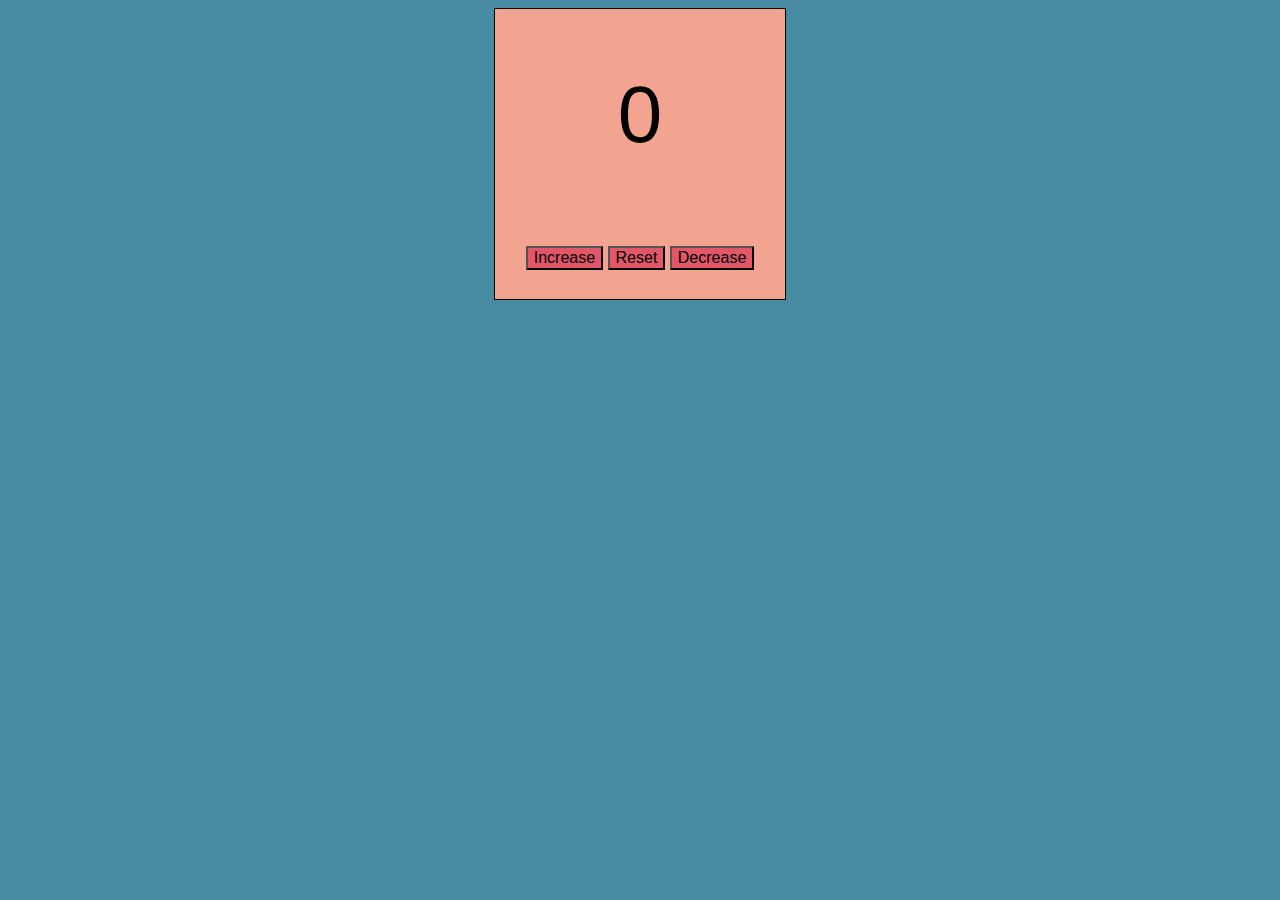
<file: Web-Programming-main/Counter Program/index.html>
<!DOCTYPE html>
<html>
    <head>
        <title>Counter Program</title>
        <link rel="stylesheet" href="style.css">
        <link rel="icon" type="image/png" href="image/Favicon.png">

    </head>
    <body>
        <div id="container">

            <lable id="countLable">0</lable>

            
            <button id="Increase" class="buttons">Increase</button>
            <button id="Reset" class="buttons">Reset</button>
            <button id="Decrease" class="buttons">Decrease</button>
            

        </div>

<script src="index.js"></script>
    </body>
</html>
</file>
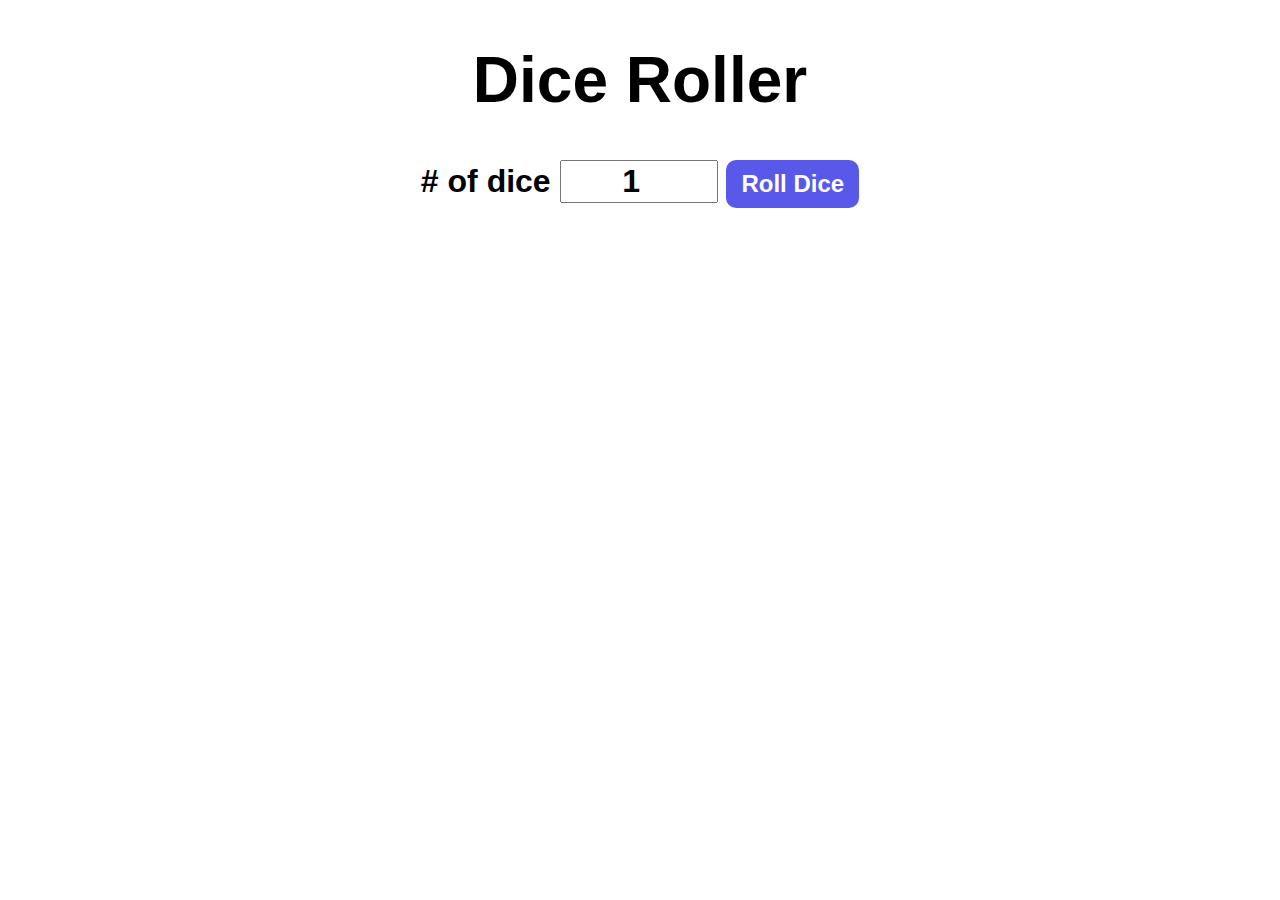
<file: Web-Programming-main/Dice Roller Program/index.html>
<!DOCTYPE html>
<html>
    <head>
<link rel="stylesheet" href="style.css">
<link rel="icon" type="image" href="images/inverted-dice-4.svg">
<title>Dice Roller Program</title>
    </head>
    <body>

        <Div id="container"> 
            <h1>Dice Roller</h1>
            <lable># of dice</lable>
            <input type="number" id="numOfDice" value="1" min="1">
            <button onclick="rollDice()">Roll Dice</button>
            <div id="diceResult"></div>
            <div id="diceImages"></div>
        </Div>

<script src="index.js"></script>
    </body>
</html>
</file>
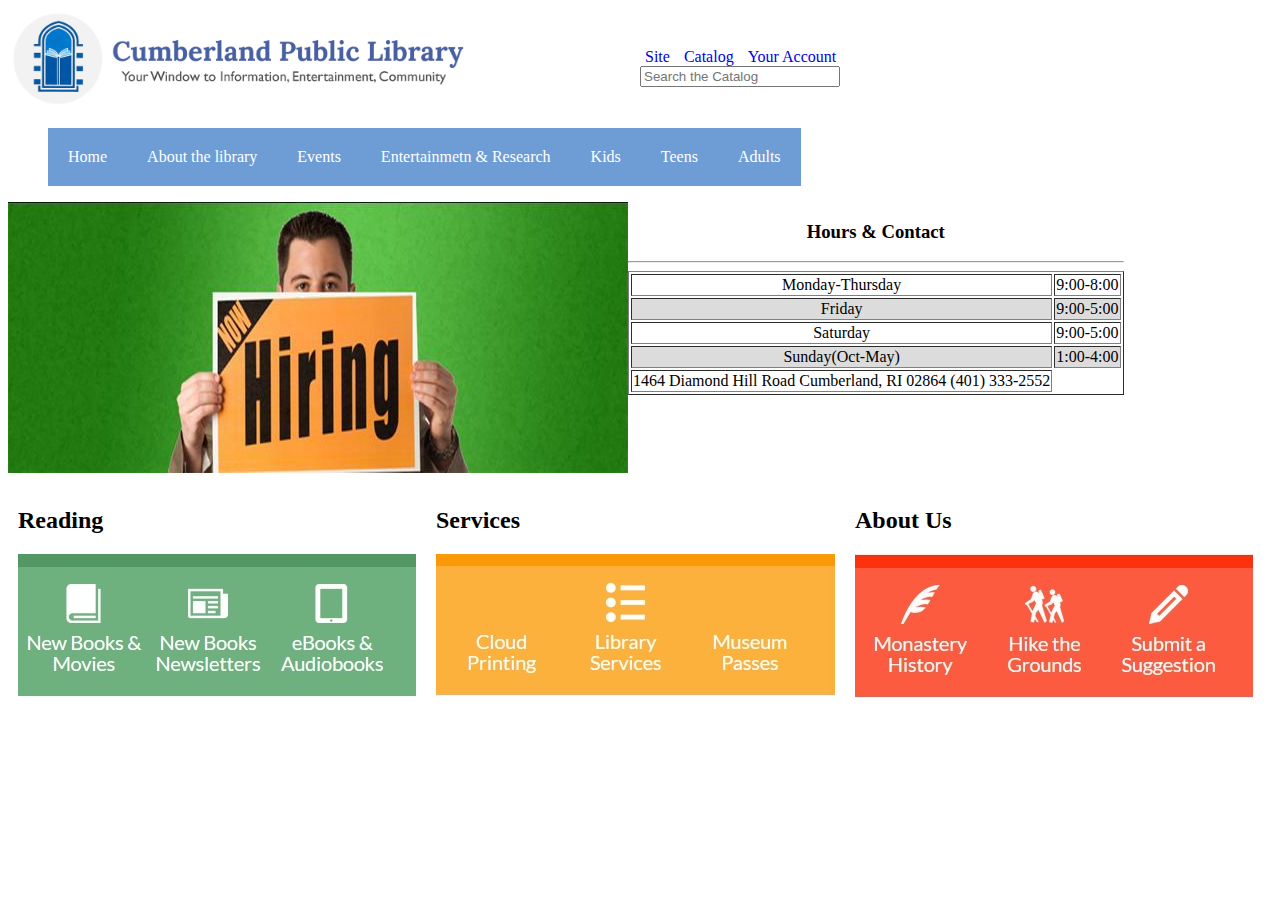
<file: Web-Programming-main/Midterm/index.html>
<!DOCTYPE html>
<html>          <!--This web page has created by Shahdad Peykani-->
                <!--SENG 216-Midterm Exam-->
    <head>
        <title>Library</title>
        <link rel="stylesheet" href="style.css">
    </head>
    <body>
        <header>
            <div class="container">
                <div class="box">
                <img src="images/CumberLogoText.jpg" height="100px">
                </div>
                <div class="box" id="searchbar">
                    <a href="https://www.tedu.edu.tr">Site</a>
                    <a href="https://www.tedu.edu.tr">Catalog</a>
                    <a href="https://www.tedu.edu.tr">Your Account</a><br>
                    <input type="search" placeholder="Search the Catalog">
                </div>
            </div>
            
            <div class="container" id="navbar">
                <ul>
                   <a href="https://www.tedu.edu.tr"><li>Home</li></a>
                    <a href="https://www.tedu.edu.tr"><li>About the library</li></a>
                    <a href="https://www.tedu.edu.tr"><li>Events</li></a>
                    <a href="https://www.tedu.edu.tr"><li>Entertainmetn & Research</li></a>
                    <a href="https://www.tedu.edu.tr"><li>Kids</li></a>
                    <a href="https://www.tedu.edu.tr"><li>Teens</li></a>
                    <a href="https://www.tedu.edu.tr"> <li>Adults</li></a>
                </ul>
            </div>
    
            
        </header>
        <main>
            
            <div class="mainbox">
                <div>
                    <img src="images/img1.jpg">
                </div>
                <div>
                    <h3>Hours & Contact</h3>
                    <hr>
                    <table border="1px solid">
                        <tr>
                            <td>Monday-Thursday</td>
                            <td>9:00-8:00</td>
                        </tr>
                        <tr class="even">
                            <td>Friday</td>
                            <td>9:00-5:00</td>
                        </tr>
                        <tr>
                            <td>Saturday</td>
                            <td>9:00-5:00</td>
                        </tr>
                        <tr class="even">
                            <td>Sunday(Oct-May)</td>
                            <td>1:00-4:00</td>
                        </tr>
                        <tr>
                            <td>
                                1464 Diamond Hill Road Cumberland, RI 02864 (401) 333-2552
                            </td>
                        </tr>
                    </table>
                </div>
            </div>
        </main>


<footer>
    <div class="footbox">
        <div id="div1">
            <h2>Reading</h2>
                <a href="https://www.tedu.edu.tr">
                    <img src="images/img2.jpg">
                 </a>
</div>
    <div id="div2">
         <h2>Services</h2>
              <a href="https://www.tedu.edu.tr">
                 <img src="images/img3.jpg">
            </a>
</div>

        <div id="div3">
            <h2>About Us</h2>
                <a href="https://www.tedu.edu.tr">
                    <img src="images/img4.jpg">
                </a>
        </div>
</div>
</footer>


    </body>
</html>
</file>
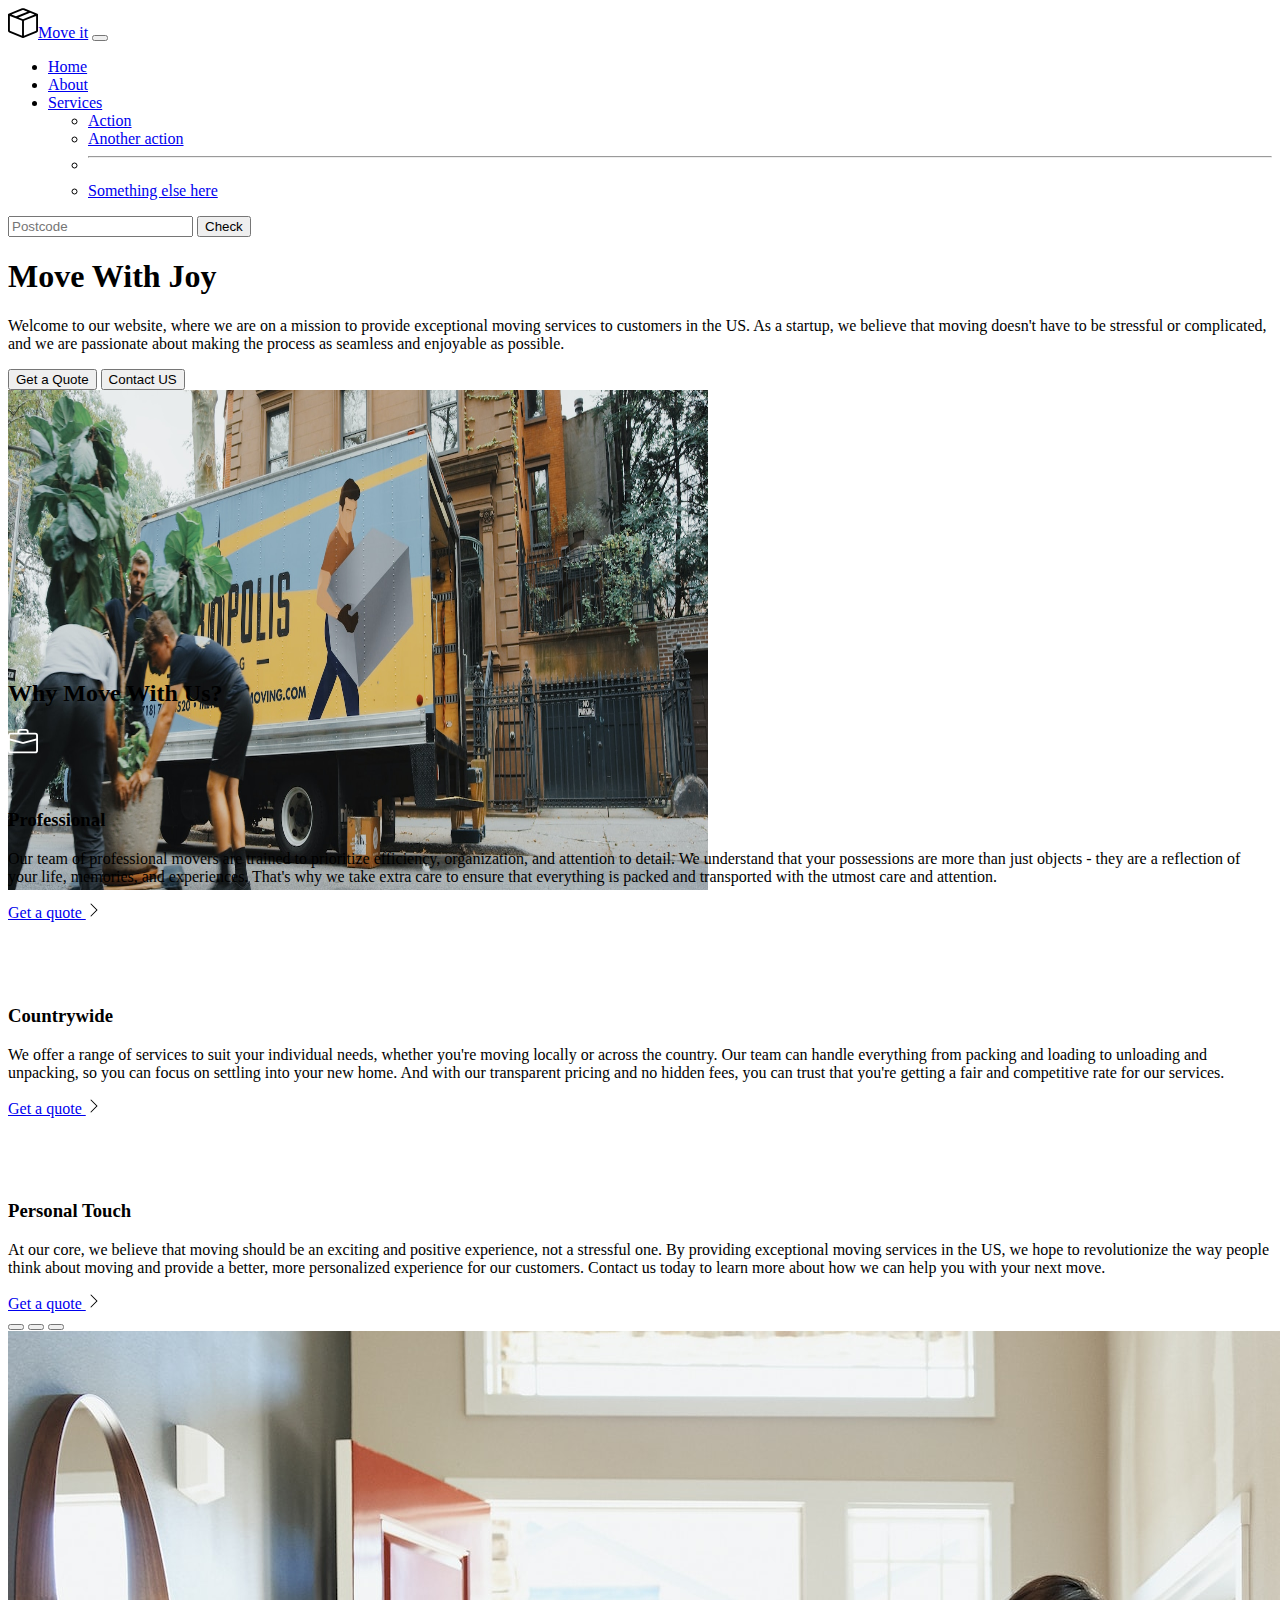
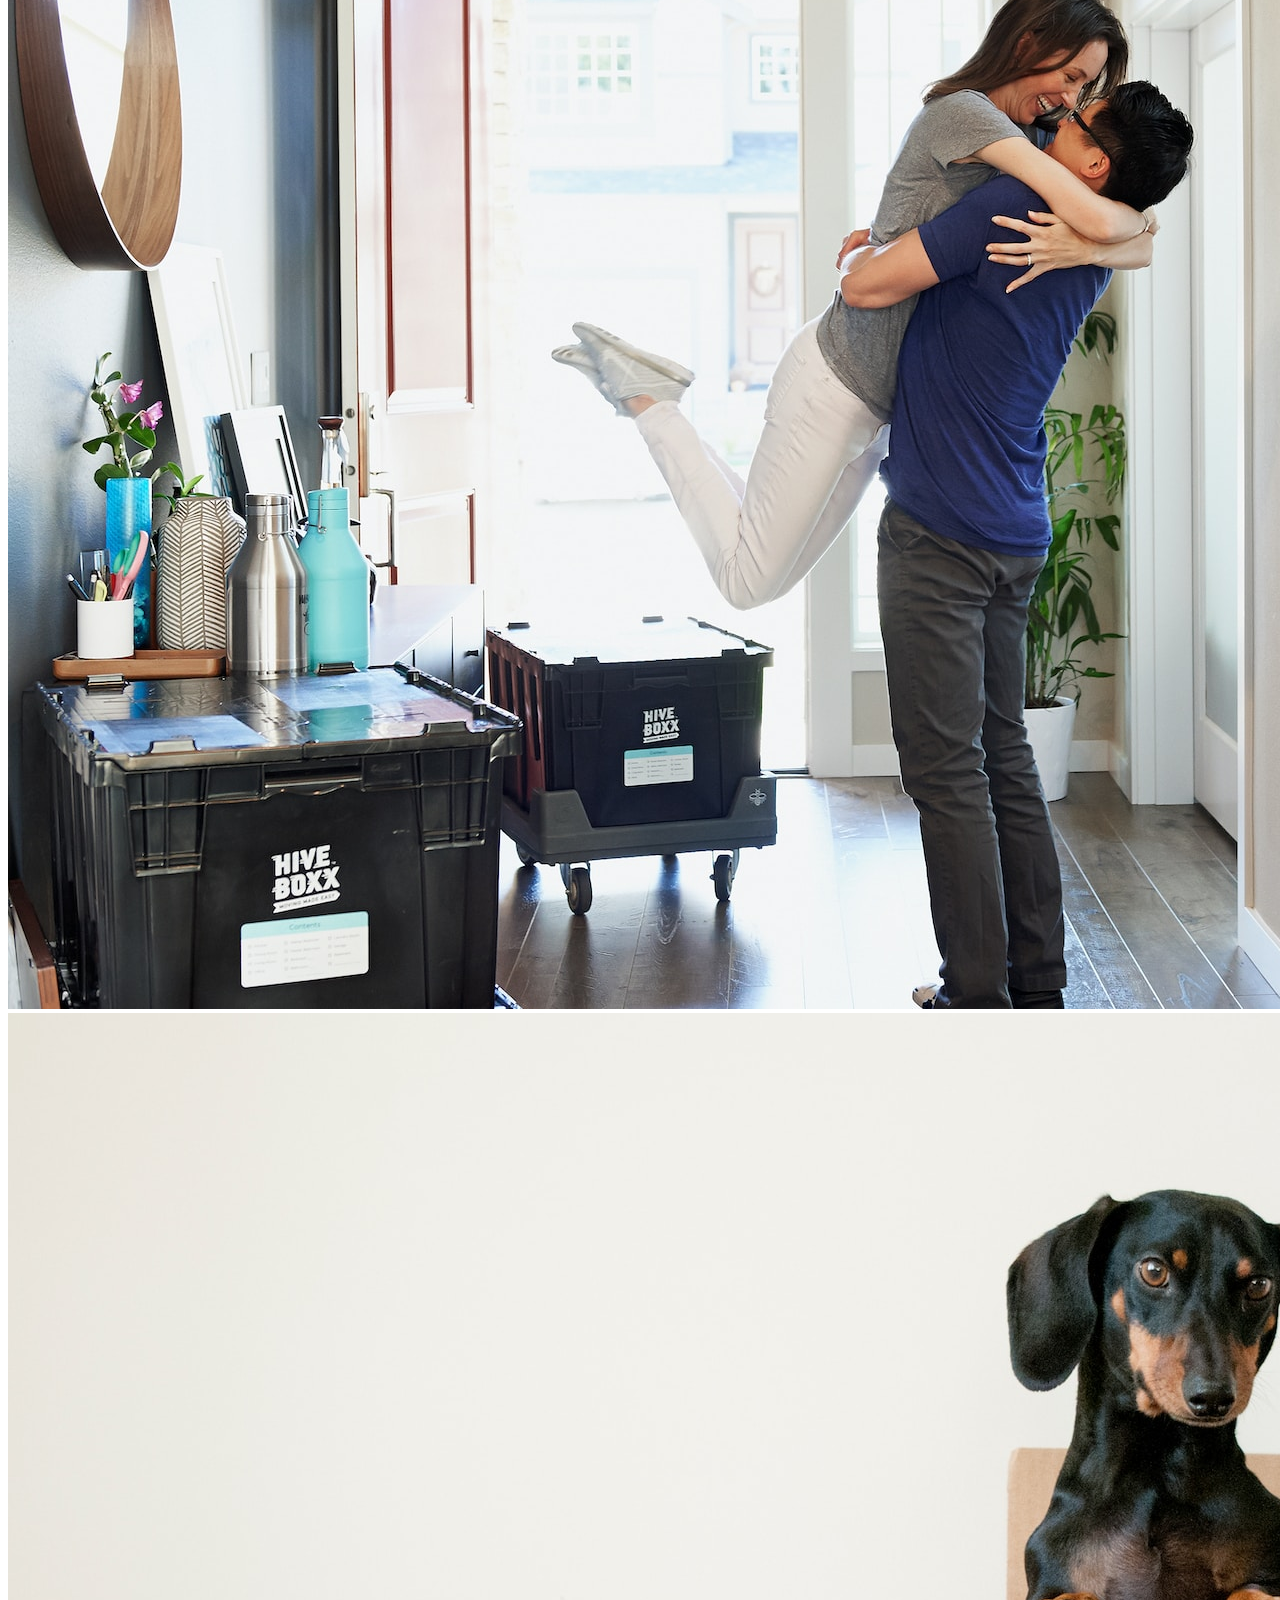
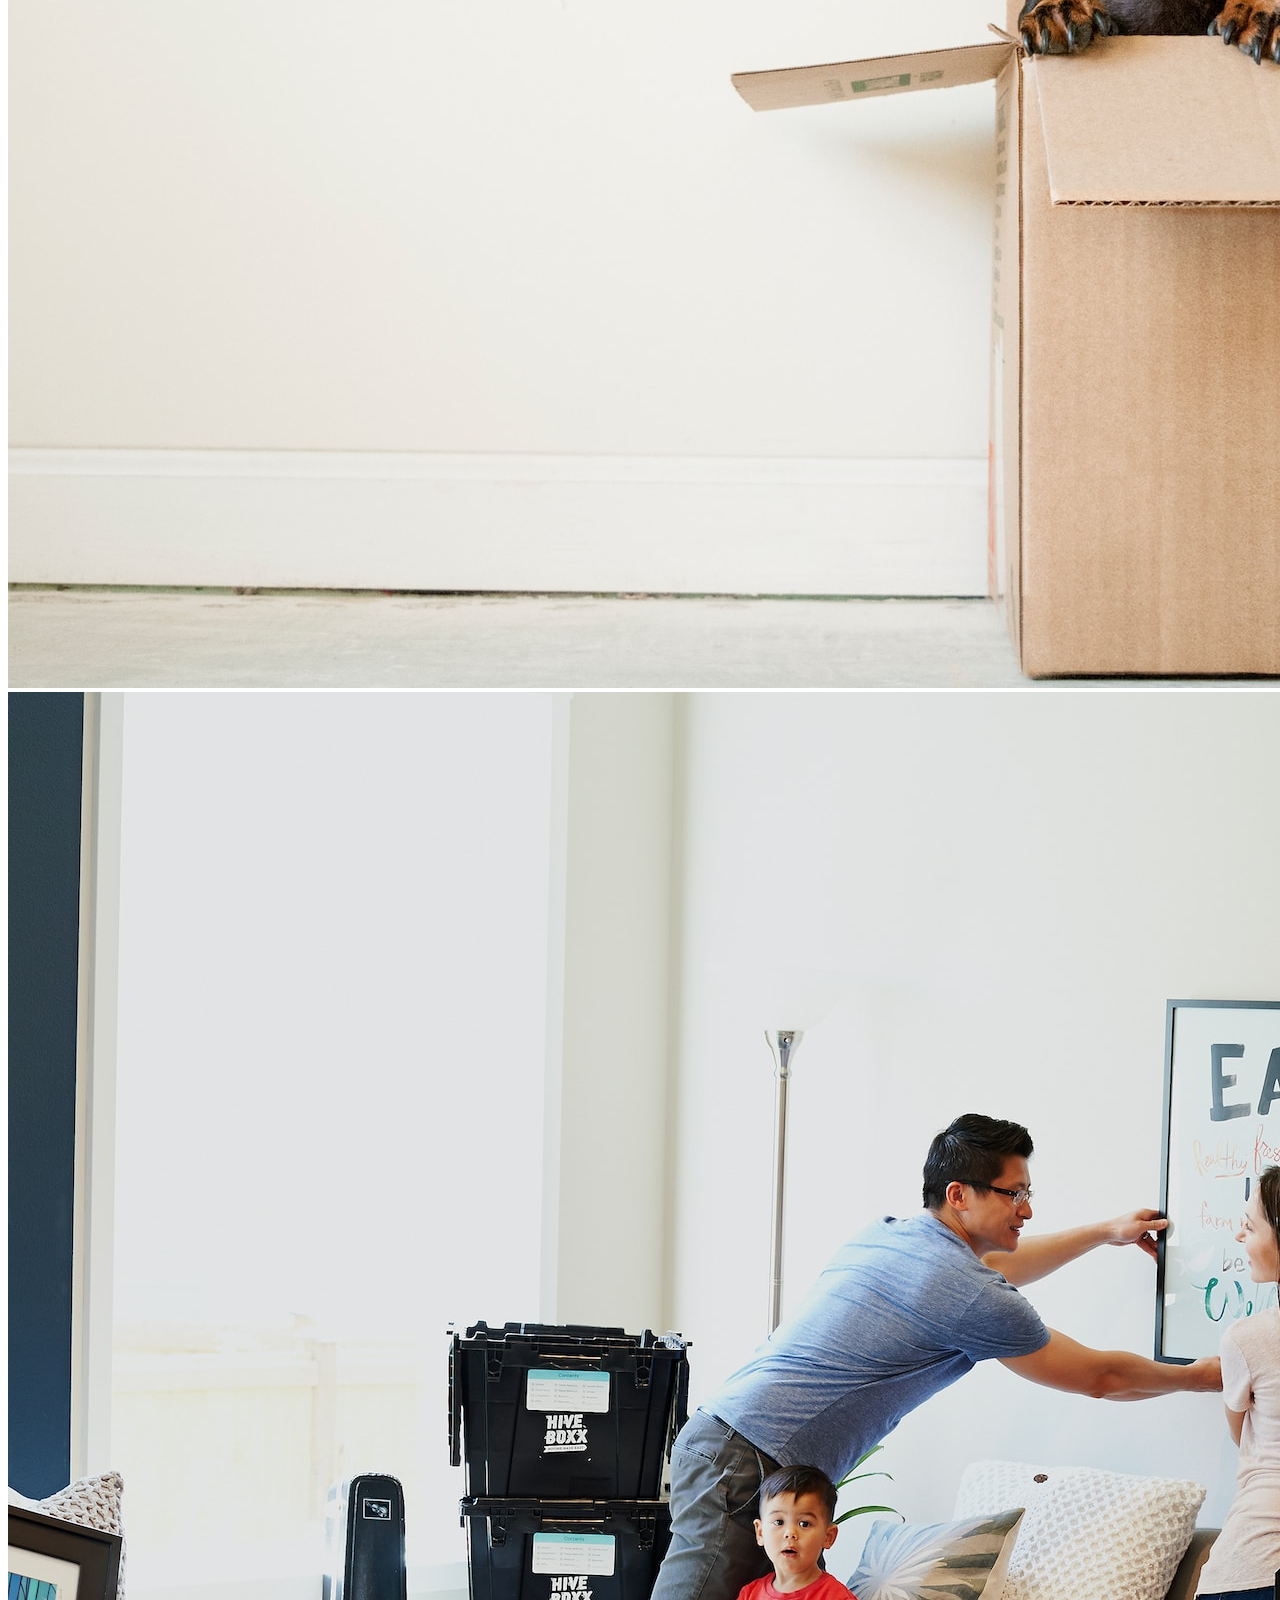
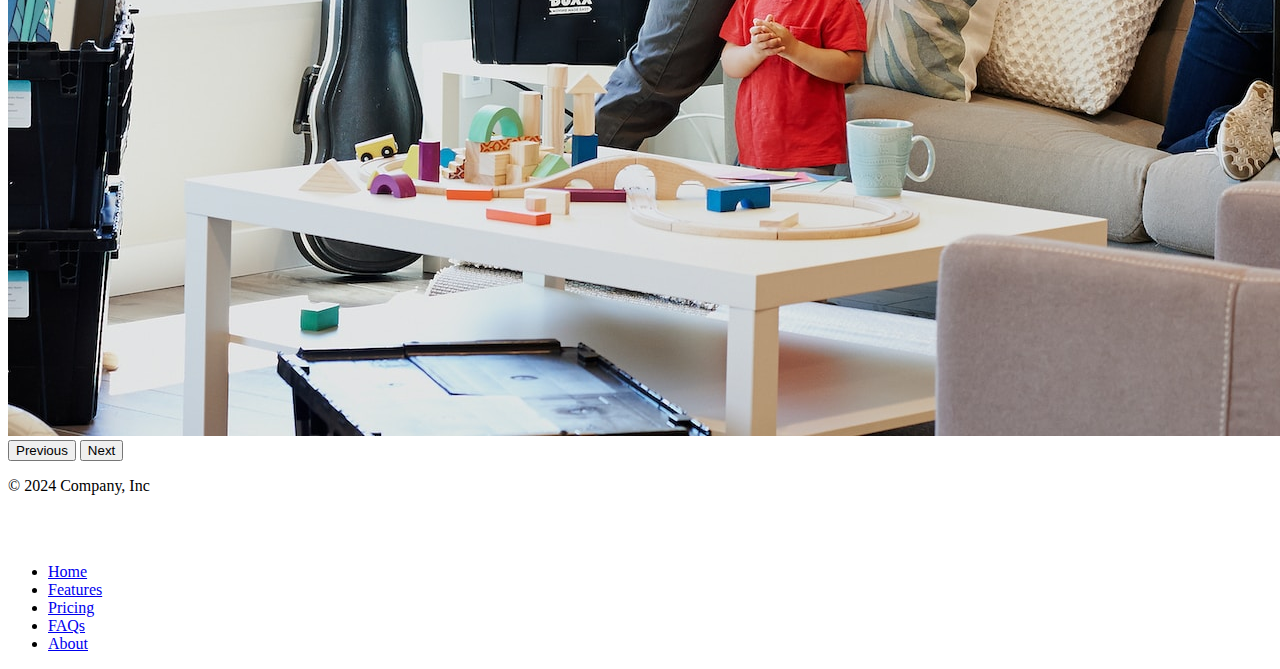
<file: Web-Programming-main/MoveIt-Bootstrap-Web/index.html>
<!DOCTYPE html>
<html lang="en" data-bs-theme="light">

<head>
  <meta charset="UTF-8">
  <meta name="viewport" content="width=device-width, initial-scale=1.0">
  <title>Bootstrap Components</title>
  <link href="https://cdn.jsdelivr.net/npm/bootstrap@5.3.0-alpha2/dist/css/bootstrap.min.css" rel="stylesheet"
    integrity="sha384-aFq/bzH65dt+w6FI2ooMVUpc+21e0SRygnTpmBvdBgSdnuTN7QbdgL+OapgHtvPp" crossorigin="anonymous">
  <style>
.feature-icon {
    width: 4rem;
    height: 4rem;
    border-radius: .75rem;
}
  </style>
</head>

<body>
  <nav class="navbar navbar-expand-lg bg-body-tertiary">
    <div class="container-fluid">
      <a class="navbar-brand" href="#"><img src="./box-seam.svg" alt="Move it brand icon" height="30">Move it</a>
      <button class="navbar-toggler" type="button" data-bs-toggle="collapse" data-bs-target="#navbarSupportedContent" aria-controls="navbarSupportedContent" aria-expanded="false" aria-label="Toggle navigation">
        <span class="navbar-toggler-icon"></span>
      </button>
      <div class="collapse navbar-collapse" id="navbarSupportedContent">
        <ul class="navbar-nav me-auto mb-2 mb-lg-0">
          <li class="nav-item">
            <a class="nav-link active" aria-current="page" href="#">Home</a>
          </li>
          <li class="nav-item">
            <a class="nav-link" href="#">About</a>
          </li>
          <li class="nav-item dropdown">
            <a class="nav-link dropdown-toggle" href="#" role="button" data-bs-toggle="dropdown" aria-expanded="false">
              Services
            </a>
            <ul class="dropdown-menu">
              <li><a class="dropdown-item" href="#">Action</a></li>
              <li><a class="dropdown-item" href="#">Another action</a></li>
              <li><hr class="dropdown-divider"></li>
              <li><a class="dropdown-item" href="#">Something else here</a></li>
            </ul>
          </li>
         
        </ul>
        <form class="d-flex" role="search">
          <input class="form-control me-2" type="search" placeholder="Postcode" aria-label="Search">
          <button class="btn btn-outline-success" type="submit">Check</button>
        </form>
      </div>
    </div>
  </nav>


  <div class="px-4 pt-5 my-5 text-center border-bottom">
    <h1 class="display-4 fw-bold text-body-emphasis">Move With Joy</h1>
    <div class="col-lg-6 mx-auto">
      <p class="lead mb-4">Welcome to our website, where we are on a mission to provide exceptional moving services to customers in the US. As a startup, we believe that moving doesn't have to be stressful or complicated, and we are passionate about making the process as seamless and enjoyable as possible.</p>
      <div class="d-grid gap-2 d-sm-flex justify-content-sm-center mb-5">
        <button type="button" class="btn btn-primary btn-lg px-4 me-sm-3">Get a Quote</button>
        <button type="button" class="btn btn-outline-secondary btn-lg px-4">Contact US</button>
      </div>
    </div>
    <div class="overflow-hidden" style="max-height: 30vh;">
      <div class="container px-5">
        <img src="./moving-van.jpg" class="img-fluid border rounded-3 shadow-lg mb-4" alt="Example image" width="700" height="500" loading="lazy">
      </div>
    </div>
  </div>


  <div class="container px-4 py-5" id="featured-3">
    <h2 class="pb-2 border-bottom">Why Move With Us?</h2>
    <div class="row g-4 py-5 row-cols-1 row-cols-lg-3">
      <div class="feature col">
        <div class="feature-icon d-inline-flex align-items-center justify-content-center text-bg-primary bg-gradient fs-2 mb-3">
          <img src="./briefcase.svg" alt="briefcase" height="30">
        </div>
        <h3 class="fs-2 text-body-emphasis">Professional</h3>
        <p>Our team of professional movers are trained to prioritize efficiency, organization, and attention to detail. We understand that your possessions are more than just objects - they are a reflection of your life, memories, and experiences. That's why we take extra care to ensure that everything is packed and transported with the utmost care and attention.</p>
        <a href="#" class="icon-link">
          Get a quote
          <img src="./chevron-right.svg">
        </a>
      </div>
      <div class="feature col">
        <div class="feature-icon d-inline-flex align-items-center justify-content-center text-bg-primary bg-gradient fs-2 mb-3">
          <img src="./bus-front.svg" alt="bus-front" height="30">
        </div>
        <h3 class="fs-2 text-body-emphasis">Countrywide</h3>
        <p>We offer a range of services to suit your individual needs, whether you're moving locally or across the country. Our team can handle everything from packing and loading to unloading and unpacking, so you can focus on settling into your new home. And with our transparent pricing and no hidden fees, you can trust that you're getting a fair and competitive rate for our services.</p>
        <a href="#" class="icon-link">
          Get a quote
          <img src="./chevron-right.svg">
        </a>
      </div>
      <div class="feature col">
        <div class="feature-icon d-inline-flex align-items-center justify-content-center text-bg-primary bg-gradient fs-2 mb-3">
          <img src="./chat-square-heart.svg" alt="chat-square-heart" height="30" width="">
        </div>
        <h3 class="fs-2 text-body-emphasis">Personal Touch</h3>
        <p>At our core, we believe that moving should be an exciting and positive experience, not a stressful one. By providing exceptional moving services in the US, we hope to revolutionize the way people think about moving and provide a better, more personalized experience for our customers. Contact us today to learn more about how we can help you with your next move.</p>
        <a href="#" class="icon-link">
          Get a quote
          <img src="./chevron-right.svg">
        </a>
      </div>
    </div>
  </div>



<div class="container">
  <div id="carouselExampleIndicators" class="carousel slide">
    <div class="carousel-indicators">
      <button type="button" data-bs-target="#carouselExampleIndicators" data-bs-slide-to="0" class="active" aria-current="true" aria-label="Slide 1"></button>
      <button type="button" data-bs-target="#carouselExampleIndicators" data-bs-slide-to="1" aria-label="Slide 2"></button>
      <button type="button" data-bs-target="#carouselExampleIndicators" data-bs-slide-to="2" aria-label="Slide 3"></button>
    </div>
    <div class="carousel-inner">
      <div class="carousel-item active">
        <img src="./couple.jpg" class="d-block w-100" alt="...">
      </div>
      <div class="carousel-item">
        <img src="./dog.jpg" class="d-block w-100" alt="...">
      </div>
      <div class="carousel-item">
        <img src="./family.jpg" class="d-block w-100" alt="...">
      </div>
    </div>
    <button class="carousel-control-prev" type="button" data-bs-target="#carouselExampleIndicators" data-bs-slide="prev">
      <span class="carousel-control-prev-icon" aria-hidden="true"></span>
      <span class="visually-hidden">Previous</span>
    </button>
    <button class="carousel-control-next" type="button" data-bs-target="#carouselExampleIndicators" data-bs-slide="next">
      <span class="carousel-control-next-icon" aria-hidden="true"></span>
      <span class="visually-hidden">Next</span>
    </button>
  </div>
</div>



<div class="container">
  <footer class="d-flex flex-wrap justify-content-between align-items-center py-3 my-4 border-top">
    <p class="col-md-4 mb-0 text-body-secondary">© 2024 Company, Inc</p>

    <a href="/" class="col-md-4 d-flex align-items-center justify-content-center mb-3 mb-md-0 me-md-auto link-body-emphasis text-decoration-none">
      <svg class="bi me-2" width="40" height="32"><use xlink:href="#bootstrap"></use></svg>
    </a>

    <ul class="nav col-md-4 justify-content-end">
      <li class="nav-item"><a href="#" class="nav-link px-2 text-body-secondary">Home</a></li>
      <li class="nav-item"><a href="#" class="nav-link px-2 text-body-secondary">Features</a></li>
      <li class="nav-item"><a href="#" class="nav-link px-2 text-body-secondary">Pricing</a></li>
      <li class="nav-item"><a href="#" class="nav-link px-2 text-body-secondary">FAQs</a></li>
      <li class="nav-item"><a href="#" class="nav-link px-2 text-body-secondary">About</a></li>
    </ul>
  </footer>
</div>


  <script src="https://cdn.jsdelivr.net/npm/bootstrap@5.3.3/dist/js/bootstrap.bundle.min.js" integrity="sha384-YvpcrYf0tY3lHB60NNkmXc5s9fDVZLESaAA55NDzOxhy9GkcIdslK1eN7N6jIeHz" crossorigin="anonymous"></script>
</body>

</html>
</file>
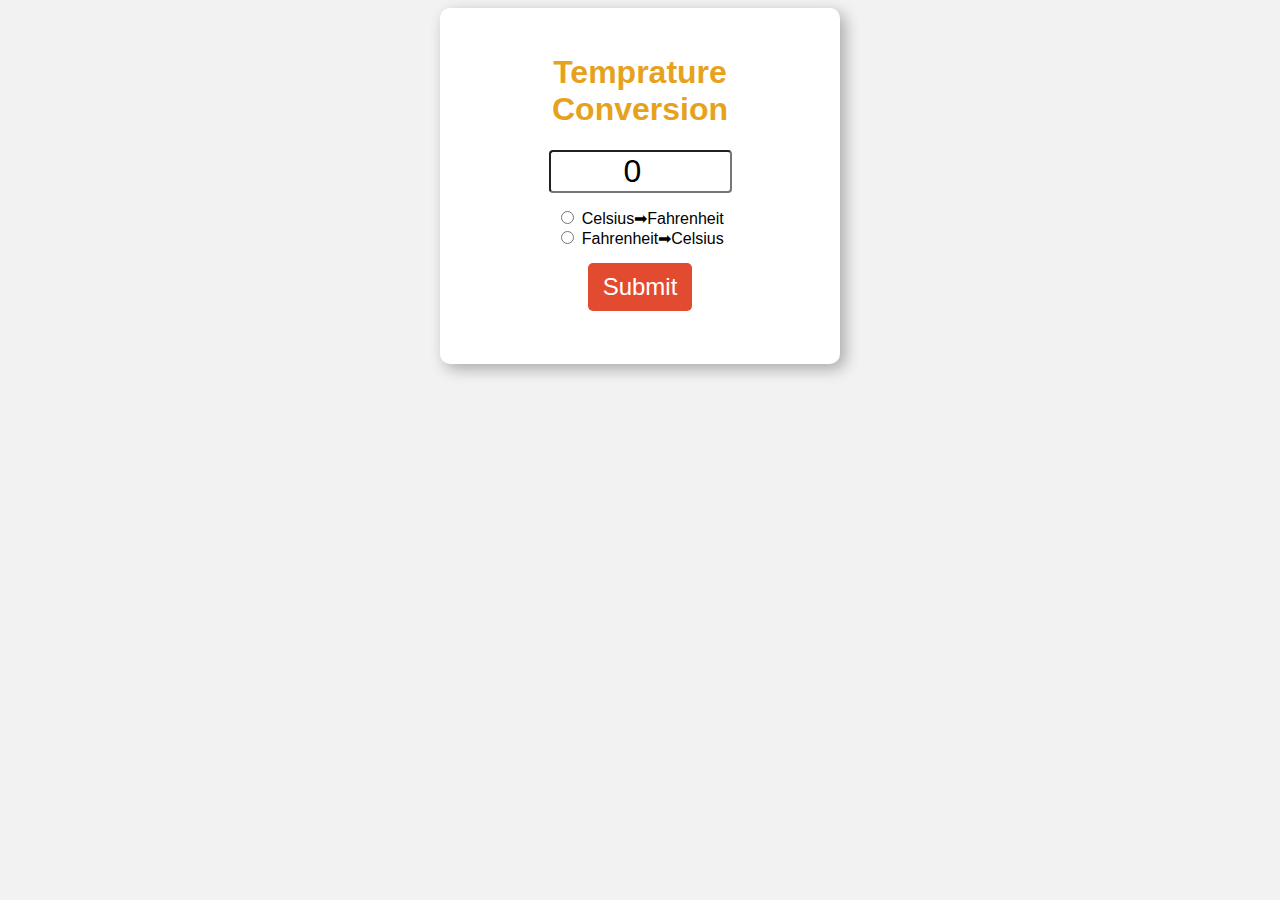
<file: Web-Programming-main/Temprature/index.html>
<!DOCTYPE html>
<html>
    <head>
        <link rel="icon" type="image/SVG" href="image/favicon.svg">
        <link rel="stylesheet" href="style.css">
        <title>Temprature Conversion</title>
    </head>
    <body>
        
        <form>
            <h1>Temprature Conversion</h1>
            <input type="number" id="textBox" value="0"><br>

            <input type="radio" id="toFahrenheit" name="unit">
            <lable for="toFahrenheit">Celsius➡Fahrenheit</lable><br>
            
            <input type="radio" id="toCelsius" name="unit">
            <lable for="toCelsius">Fahrenheit➡Celsius</lable><br>

            <button type="button" onclick="convert()">Submit</button>
            <p id="result"></p>
        </form>

        <script src="index.js"></script>
    </body>
</html>
</file>
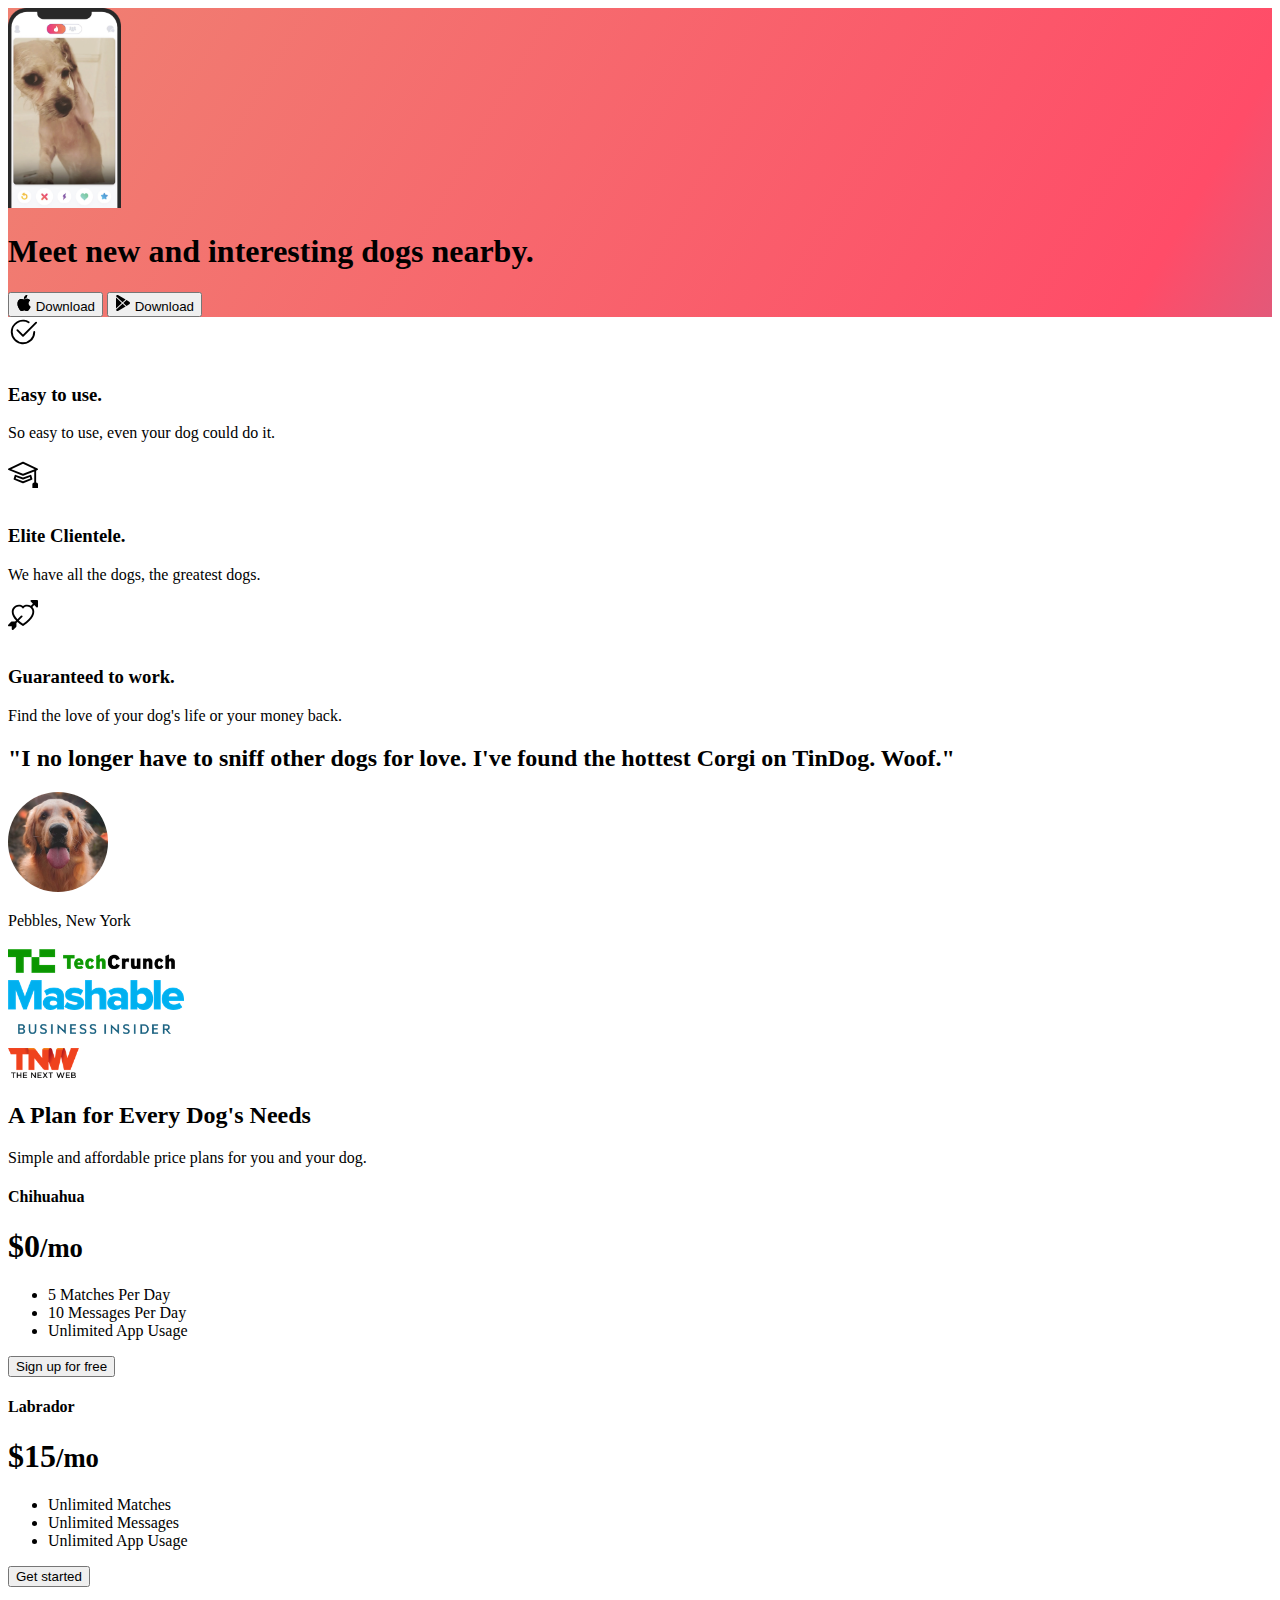
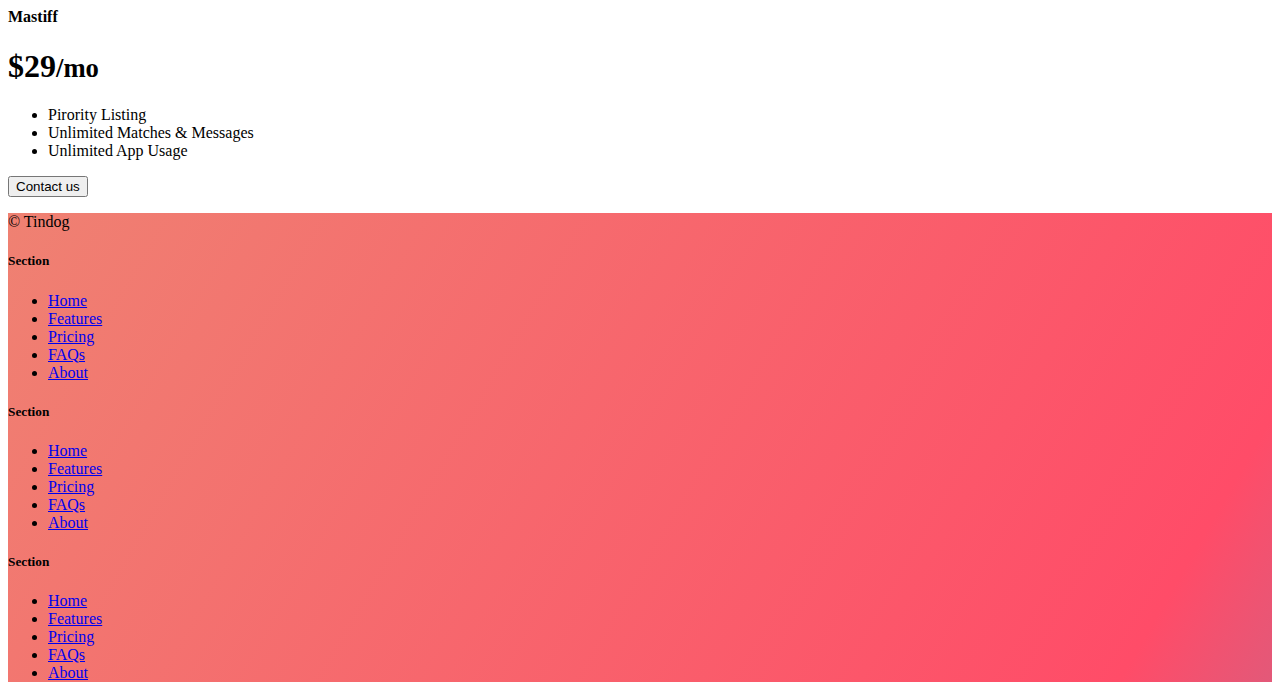
<file: Web-Programming-main/TinDog Project/index.html>
<!DOCTYPE html>
<html lang="en">

<head>
  <meta charset="UTF-8">
  <meta name="viewport" content="width=device-width, initial-scale=1.0">
  <title>TinDog</title>
  <link href="https://cdn.jsdelivr.net/npm/bootstrap@5.3.0-alpha3/dist/css/bootstrap.min.css" rel="stylesheet"
    integrity="sha384-KK94CHFLLe+nY2dmCWGMq91rCGa5gtU4mk92HdvYe+M/SXH301p5ILy+dN9+nJOZ" crossorigin="anonymous">
  <link rel="stylesheet" href="./css/style.css">
</head>

<body>


  <!-- Title -->
  <section id="title" class="gradient-background">

    <div class="container col-xxl-8 px-4 pt-5">
      <div class="row flex-lg-row-reverse align-items-center g-5 pt-5">
        <div class="col-10 col-sm-8 col-lg-6">
          <img src="./images/iphone.png" class="d-block mx-lg-auto img-fluid" alt="Bootstrap Themes" height="200"
            loading="lazy">
        </div>
        <div class="col-lg-6">
          <h1 class="display-5 fw-bold text-body-emphasis lh-1 mb-3">Meet new and interesting dogs nearby.</h1>

          <div class="d-grid gap-2 d-md-flex justify-content-md-start">
            <button type="button" class="btn btn-light btn-lg px-4 me-md-2"><svg xmlns="http://www.w3.org/2000/svg"
                width="16" height="16" fill="currentColor" class="bi bi-apple mb-1" viewBox="0 0 16 16">
                <path
                  d="M11.182.008C11.148-.03 9.923.023 8.857 1.18c-1.066 1.156-.902 2.482-.878 2.516.024.034 1.52.087 2.475-1.258.955-1.345.762-2.391.728-2.43Zm3.314 11.733c-.048-.096-2.325-1.234-2.113-3.422.212-2.189 1.675-2.789 1.698-2.854.023-.065-.597-.79-1.254-1.157a3.692 3.692 0 0 0-1.563-.434c-.108-.003-.483-.095-1.254.116-.508.139-1.653.589-1.968.607-.316.018-1.256-.522-2.267-.665-.647-.125-1.333.131-1.824.328-.49.196-1.422.754-2.074 2.237-.652 1.482-.311 3.83-.067 4.56.244.729.625 1.924 1.273 2.796.576.984 1.34 1.667 1.659 1.899.319.232 1.219.386 1.843.067.502-.308 1.408-.485 1.766-.472.357.013 1.061.154 1.782.539.571.197 1.111.115 1.652-.105.541-.221 1.324-1.059 2.238-2.758.347-.79.505-1.217.473-1.282Z" />
                <path
                  d="M11.182.008C11.148-.03 9.923.023 8.857 1.18c-1.066 1.156-.902 2.482-.878 2.516.024.034 1.52.087 2.475-1.258.955-1.345.762-2.391.728-2.43Zm3.314 11.733c-.048-.096-2.325-1.234-2.113-3.422.212-2.189 1.675-2.789 1.698-2.854.023-.065-.597-.79-1.254-1.157a3.692 3.692 0 0 0-1.563-.434c-.108-.003-.483-.095-1.254.116-.508.139-1.653.589-1.968.607-.316.018-1.256-.522-2.267-.665-.647-.125-1.333.131-1.824.328-.49.196-1.422.754-2.074 2.237-.652 1.482-.311 3.83-.067 4.56.244.729.625 1.924 1.273 2.796.576.984 1.34 1.667 1.659 1.899.319.232 1.219.386 1.843.067.502-.308 1.408-.485 1.766-.472.357.013 1.061.154 1.782.539.571.197 1.111.115 1.652-.105.541-.221 1.324-1.059 2.238-2.758.347-.79.505-1.217.473-1.282Z" />
              </svg> Download</button>
            <button type="button" class="btn btn-outline-light btn-lg px-4"><svg xmlns="http://www.w3.org/2000/svg"
                width="16" height="16" fill="currentColor" class="bi bi-google-play mb-1" viewBox="0 0 16 16">
                <path
                  d="M14.222 9.374c1.037-.61 1.037-2.137 0-2.748L11.528 5.04 8.32 8l3.207 2.96 2.694-1.586Zm-3.595 2.116L7.583 8.68 1.03 14.73c.201 1.029 1.36 1.61 2.303 1.055l7.294-4.295ZM1 13.396V2.603L6.846 8 1 13.396ZM1.03 1.27l6.553 6.05 3.044-2.81L3.333.215C2.39-.341 1.231.24 1.03 1.27Z" />
              </svg> Download</button>
          </div>
        </div>
      </div>
    </div>
  </section>
  <!-- Features -->
  <section id="features">
    <div class="container mt-5">
      <div class="row g-4 py-5 row-cols-1 row-cols-lg-3">
        <div class="col d-flex align-items-start">
          <div
            class="icon-square text-body-emphasis bg-body-secondary d-inline-flex align-items-center justify-content-center fs-4 flex-shrink-0 me-3">
            <svg xmlns="http://www.w3.org/2000/svg" height="30" fill="currentColor" class="bi bi-check2-circle"
              viewBox="0 0 16 16">
              <path
                d="M2.5 8a5.5 5.5 0 0 1 8.25-4.764.5.5 0 0 0 .5-.866A6.5 6.5 0 1 0 14.5 8a.5.5 0 0 0-1 0 5.5 5.5 0 1 1-11 0z" />
              <path
                d="M15.354 3.354a.5.5 0 0 0-.708-.708L8 9.293 5.354 6.646a.5.5 0 1 0-.708.708l3 3a.5.5 0 0 0 .708 0l7-7z" />
            </svg>
          </div>
          <div>
            <h3 class="fs-2">Easy to use.</h3>
            <p>So easy to use, even your dog could do it.</p>

          </div>
        </div>
        <div class="col d-flex align-items-start">
          <div
            class="icon-square text-body-emphasis bg-body-secondary d-inline-flex align-items-center justify-content-center fs-4 flex-shrink-0 me-3">
            <svg xmlns="http://www.w3.org/2000/svg" height="30" fill="currentColor" class="bi bi-mortarboard"
              viewBox="0 0 16 16">
              <path
                d="M8.211 2.047a.5.5 0 0 0-.422 0l-7.5 3.5a.5.5 0 0 0 .025.917l7.5 3a.5.5 0 0 0 .372 0L14 7.14V13a1 1 0 0 0-1 1v2h3v-2a1 1 0 0 0-1-1V6.739l.686-.275a.5.5 0 0 0 .025-.917l-7.5-3.5ZM8 8.46 1.758 5.965 8 3.052l6.242 2.913L8 8.46Z" />
              <path
                d="M4.176 9.032a.5.5 0 0 0-.656.327l-.5 1.7a.5.5 0 0 0 .294.605l4.5 1.8a.5.5 0 0 0 .372 0l4.5-1.8a.5.5 0 0 0 .294-.605l-.5-1.7a.5.5 0 0 0-.656-.327L8 10.466 4.176 9.032Zm-.068 1.873.22-.748 3.496 1.311a.5.5 0 0 0 .352 0l3.496-1.311.22.748L8 12.46l-3.892-1.556Z" />
            </svg>
          </div>
          <div>
            <h3 class="fs-2">Elite Clientele.</h3>
            <p>We have all the dogs, the greatest dogs.</p>

          </div>
        </div>
        <div class="col d-flex align-items-start">
          <div
            class="icon-square text-body-emphasis bg-body-secondary d-inline-flex align-items-center justify-content-center fs-4 flex-shrink-0 me-3">
            <svg xmlns="http://www.w3.org/2000/svg" height="30" fill="currentColor" class="bi bi-arrow-through-heart"
              viewBox="0 0 16 16">
              <path fill-rule="evenodd"
                d="M2.854 15.854A.5.5 0 0 1 2 15.5V14H.5a.5.5 0 0 1-.354-.854l1.5-1.5A.5.5 0 0 1 2 11.5h1.793l.53-.53c-.771-.802-1.328-1.58-1.704-2.32-.798-1.575-.775-2.996-.213-4.092C3.426 2.565 6.18 1.809 8 3.233c1.25-.98 2.944-.928 4.212-.152L13.292 2 12.147.854A.5.5 0 0 1 12.5 0h3a.5.5 0 0 1 .5.5v3a.5.5 0 0 1-.854.354L14 2.707l-1.006 1.006c.236.248.44.531.6.845.562 1.096.585 2.517-.213 4.092-.793 1.563-2.395 3.288-5.105 5.08L8 13.912l-.276-.182a21.86 21.86 0 0 1-2.685-2.062l-.539.54V14a.5.5 0 0 1-.146.354l-1.5 1.5Zm2.893-4.894A20.419 20.419 0 0 0 8 12.71c2.456-1.666 3.827-3.207 4.489-4.512.679-1.34.607-2.42.215-3.185-.817-1.595-3.087-2.054-4.346-.761L8 4.62l-.358-.368c-1.259-1.293-3.53-.834-4.346.761-.392.766-.464 1.845.215 3.185.323.636.815 1.33 1.519 2.065l1.866-1.867a.5.5 0 1 1 .708.708L5.747 10.96Z" />
            </svg>
          </div>
          <div>
            <h3 class="fs-2">Guaranteed to work.</h3>
            <p>Find the love of your dog's life or your money back.</p>

          </div>
        </div>
      </div>
    </div>
  </section>
  <!-- Testimonial -->
  <section id="testimonial">
    <div class="my-5">
      <div class="p-5 text-center bg-body-tertiary">
        <div class="container py-5">
          <h2 class="text-body-emphasis">"I no longer have to sniff other dogs for love. I've found the hottest Corgi on
            TinDog. Woof."</h2>
          <img class="profile-img mt-5" src="./images/dog-img.jpg" alt="dog image">
          <p class="col-lg-8 mx-auto lead mt-2">
            Pebbles, New York
          </p>
        </div>

        <div class="container">
          <div class="row">
            <div class="col-lg-3 col-sm-12">
              <img src="./images/techcrunch.png" alt="techcrunch" height="30">
            </div>
            <div class="col-lg-3 col-sm-12">
              <img src="./images/mashable.png" alt="mashable" height="30">
            </div>
            <div class="col-lg-3 col-sm-12">
              <img src="./images/bizinsider.png" alt="bizinsider" height="30">
            </div>
            <div class="col-lg-3 col-sm-12">
              <img src="./images/tnw.png" alt="tnw" height="30">
            </div>
          </div>
        </div>
      </div>
    </div>
  </section>
  <!-- Pricing -->
  <section id="pricing">
    <div class="container">
      <div class="pricing-header p-3 pb-md-4 mx-auto text-center">
        <h2 class="display-4 fw-normal">A Plan for Every Dog's Needs</h2>
        <p class="fs-5 text-body-secondary">Simple and affordable price plans for you and your dog.
      </div>
      <div class="row row-cols-1 row-cols-md-3 mb-3 text-center">
        <div class="col">
          <div class="card mb-4 rounded-3 shadow-sm">
            <div class="card-header py-3">
              <h4 class="my-0 fw-normal">Chihuahua</h4>
            </div>
            <div class="card-body">
              <h1 class="card-title pricing-card-title">$0<small class="text-body-secondary fw-light">/mo</small></h1>
              <ul class="list-unstyled mt-3 mb-4">
                <li>5 Matches Per Day</li>
                <li>10 Messages Per Day</li>
                <li>Unlimited App Usage</li>
              </ul>
              <button type="button" class="w-100 btn btn-lg btn-outline-dark">Sign up for free</button>
            </div>
          </div>
        </div>
        <div class="col">
          <div class="card mb-4 rounded-3 shadow-sm">
            <div class="card-header py-3">
              <h4 class="my-0 fw-normal">Labrador</h4>
            </div>
            <div class="card-body">
              <h1 class="card-title pricing-card-title">$15<small class="text-body-secondary fw-light">/mo</small></h1>
              <ul class="list-unstyled mt-3 mb-4">
                <li>Unlimited Matches</li>
                <li>Unlimited Messages</li>
                <li>Unlimited App Usage</li>
              </ul>
              <button type="button" class="w-100 btn btn-lg btn-dark">Get started</button>
            </div>
          </div>
        </div>
        <div class="col">
          <div class="card mb-4 rounded-3 shadow-sm border-dark">
            <div class="card-header py-3 text-bg-dark border-dark">
              <h4 class="my-0 fw-normal">Mastiff</h4>
            </div>
            <div class="card-body">
              <h1 class="card-title pricing-card-title">$29<small class="text-body-secondary fw-light">/mo</small></h1>
              <ul class="list-unstyled mt-3 mb-4">
                <li>Pirority Listing</li>
                <li>Unlimited Matches & Messages</li>
                <li>Unlimited App Usage</li>
              </ul>
              <button type="button" class="w-100 btn btn-lg btn-dark">Contact us</button>
            </div>
          </div>
        </div>
      </div>
    </div>
  </section>
  <!-- Footer -->
  <section id="contact" class="gradient-background">
    <div class="container ">
      <footer class="row row-cols-1 row-cols-sm-2 row-cols-md-5 py-5 mt-5 border-top">
        <div class="col mb-3">

          <p class="text-body-secondary">© Tindog</p>
        </div>

        <div class="col mb-3">

        </div>

        <div class="col mb-3">
          <h5>Section</h5>
          <ul class="nav flex-column">
            <li class="nav-item mb-2"><a href="#" class="nav-link p-0 text-body-secondary">Home</a></li>
            <li class="nav-item mb-2"><a href="#" class="nav-link p-0 text-body-secondary">Features</a></li>
            <li class="nav-item mb-2"><a href="#" class="nav-link p-0 text-body-secondary">Pricing</a></li>
            <li class="nav-item mb-2"><a href="#" class="nav-link p-0 text-body-secondary">FAQs</a></li>
            <li class="nav-item mb-2"><a href="#" class="nav-link p-0 text-body-secondary">About</a></li>
          </ul>
        </div>

        <div class="col mb-3">
          <h5>Section</h5>
          <ul class="nav flex-column">
            <li class="nav-item mb-2"><a href="#" class="nav-link p-0 text-body-secondary">Home</a></li>
            <li class="nav-item mb-2"><a href="#" class="nav-link p-0 text-body-secondary">Features</a></li>
            <li class="nav-item mb-2"><a href="#" class="nav-link p-0 text-body-secondary">Pricing</a></li>
            <li class="nav-item mb-2"><a href="#" class="nav-link p-0 text-body-secondary">FAQs</a></li>
            <li class="nav-item mb-2"><a href="#" class="nav-link p-0 text-body-secondary">About</a></li>
          </ul>
        </div>

        <div class="col mb-3">
          <h5>Section</h5>
          <ul class="nav flex-column">
            <li class="nav-item mb-2"><a href="#" class="nav-link p-0 text-body-secondary">Home</a></li>
            <li class="nav-item mb-2"><a href="#" class="nav-link p-0 text-body-secondary">Features</a></li>
            <li class="nav-item mb-2"><a href="#" class="nav-link p-0 text-body-secondary">Pricing</a></li>
            <li class="nav-item mb-2"><a href="#" class="nav-link p-0 text-body-secondary">FAQs</a></li>
            <li class="nav-item mb-2"><a href="#" class="nav-link p-0 text-body-secondary">About</a></li>
          </ul>
        </div>
      </footer>
    </div>
  </section>
</body>

</html>
</file>
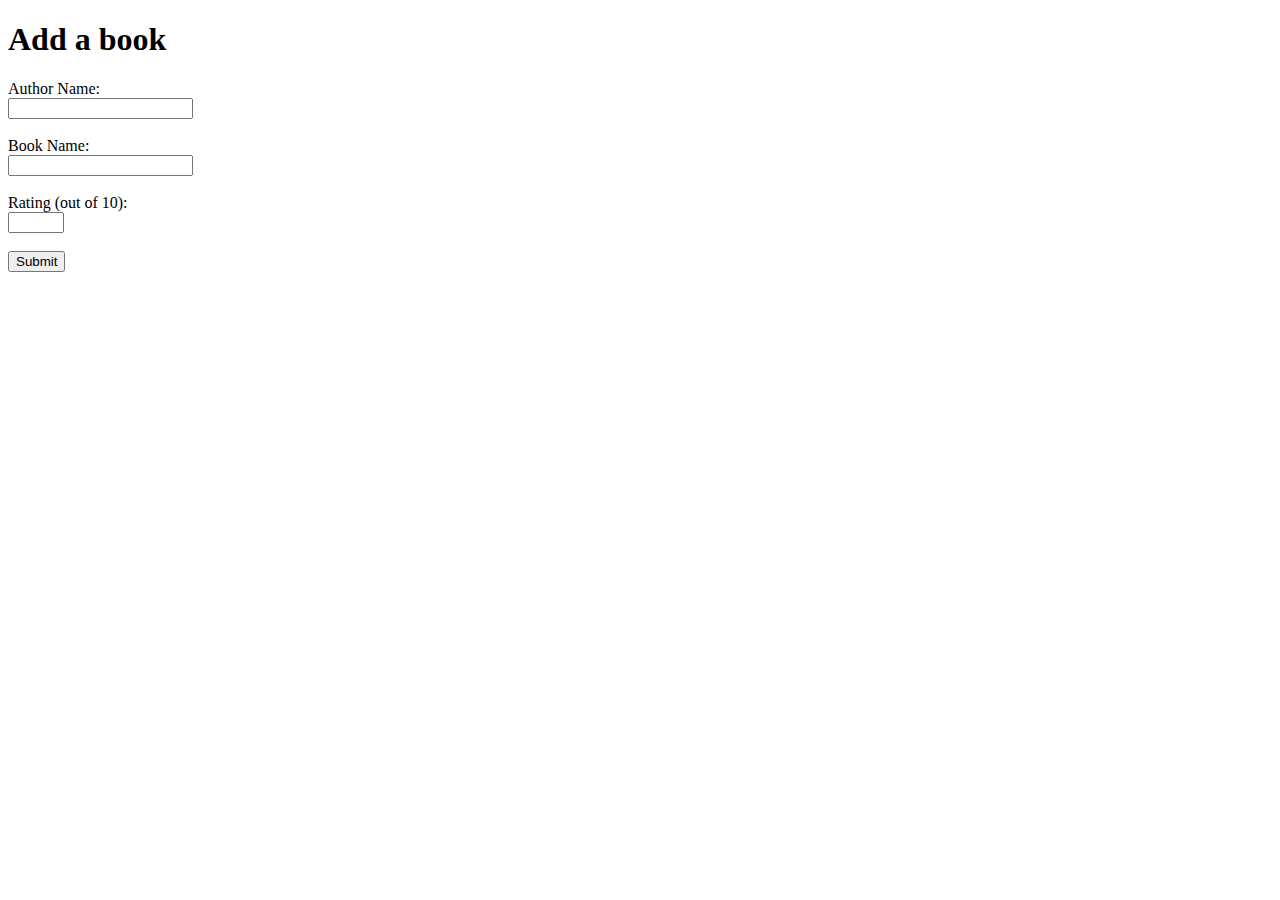
<file: Web-Programming-main/library-database/templates/add.html>
<!DOCTYPE html>
<html lang="en">
<head>
    <meta charset="UTF-8">
    <title>Add Book</title>
</head>
<body>
<h1>Add a book</h1>
   <form action="{{url_for('add')}}" method="POST">
        <label for="author">Author Name:</label><br>
        <input type="text" id="author" name="author" required><br><br>

        <label for="book">Book Name:</label><br>
        <input type="text" id="book" name="book" required><br><br>

        <label for="rating">Rating (out of 10):</label><br>
        <input type="number" id="rating" name="rating" min="1" max="10" required><br><br>

        <button type="submit">Submit</button>
    </form>
</body>
</html>
</file>
<file: Web-Programming-main/Counter Program/style.css>
body{
    
    font-family: Helvetica, sans-serif;
    background-color: #478BA2;
}

#container{
    text-align: center;
    margin:auto;
    width:250px;
    height:250px;
    background-color:#F2A490;
    display: block;
    padding: 20px;
    border: 1px solid;
}
#countLable{
    display:block;
    font-size: 5em;
    margin-top:40px ;
}
.buttons{
    background-color: #e15668;
    font-size: 1em;
    margin-top: 85px;
}
.buttons:hover{
    background-color:#de5b6da5 ;
}
</file>
<file: Web-Programming-main/Dice Roller Program/style.css>
#container{
    font-family: Arial, Helvetica, sans-serif;
    text-align: center;
    font-size: 2rem;
    font-weight: bold;
}

button{
    font-size: 1.5rem;
    padding: 10px 15px;
    border-radius: 10px;
    border: none;
    background-color: rgb(88, 88, 233);
    color: white;
    font-weight: bold;
    cursor: pointer;
}
button:hover{
    background-color: rgb(31, 31, 241);
}
button:active{
    background-color: rgb(0, 0, 132);
}
input{
    font-size: 2rem;
    width: 150px;
    text-align: center;
    font-weight: bold;
}
#diceResult{
    margin: 25px;

}
#diceImages img{
    margin: 5px;
    height: 150px;
}
</file>
<file: Web-Programming-main/Midterm/style.css>
.container{
display: flex;

}
.box{
    width: 50%;
    box-sizing: border-box;
}

#searchbar a{
    text-decoration: none;
    margin: 5px;
}
#searchbar a:hover{
    color: gray;
}
#searchbar input{
    width: 200px;
}
#searchbar{
    margin-top: 40px;
}
#navbar{
    margin-right: 50px;
}

li{
    list-style-type: none;
    float: left;
    background-color:hwb(213 43% 16%);
    color: white;
    padding: 20px;
    overflow: hidden;   
}
li:hover{
    background-color:hwb(213 2% 62% / 0.573) ;
}
li a{
    text-decoration: none;
    display: block;
    padding: 20px;
}

.even{
    background-color: Gainsboro;
}
#box1{
    display: 60%;
   
}
#box2{
    display: 40%;
    border: 1px solid white;
    width: 200px;
    text-align: center;
}
table{
    text-align: center;
}

.mainbox{
    display: flex;
}
.mainbox h3{
    text-align: center;
}
.footbox{
    
    display: flex;
}
#div1{
    margin: 10px;
}
#div2{
    margin: 10px;
}
#div3{
    margin: 10px;
}
</file>
<file: Web-Programming-main/Temprature/style.css>
body{
    font-family: Arial, Helvetica, sans-serif;
    background-color: hsl(0, 0%, 95%);
}
h1{
    color: rgb(230, 162, 28);
}

form{
    background-color:hsl(0, 0%, 100%) ;
    text-align: center;
    max-width: 350px;
    margin: auto;
    padding: 25px;
    border-radius: 10px;
    box-shadow: 5px 5px 15px hsla(0, 0%, 0%, 0.3);
}
#textBox{
    width: 50%;
    text-align: center;
    font-size: 2em;
    border: 2px solid hsla (0, 0%, 0%,0.8);
    border-radius: 4px;
    margin-bottom: 15px;
}

label{
    font-size: 1.5em;
}

button{
    margin-top: 15px;
    background-color: rgb(227, 75, 48);
    font-size: 1.5em;
    border: none;
    padding: 10px 15px;
    border-radius: 5px;
    color: white;
    cursor: pointer;
}

button:hover{
    background-color: rgb(181, 50, 27);
}

#result{
    font-size: 1.75em;
}
</file>
<file: Web-Programming-main/TinDog Project/css/style.css>
.gradient-background {
  background: linear-gradient(300deg, #00bfff, #ff4c68, #ef8172);
  background-size: 180% 180%;
  animation: gradient-animation 18s ease infinite;
}

@keyframes gradient-animation {
  0% {
    background-position: 0% 50%;
  }
  50% {
    background-position: 100% 50%;
  }
  100% {
    background-position: 0% 50%;
  }
}

.icon-square {
  width: 3rem;
  height: 3rem;
  border-radius: 0.75rem;
}

.profile-img {
  border-radius: 50%;
  height: 100px;
}
</file>
